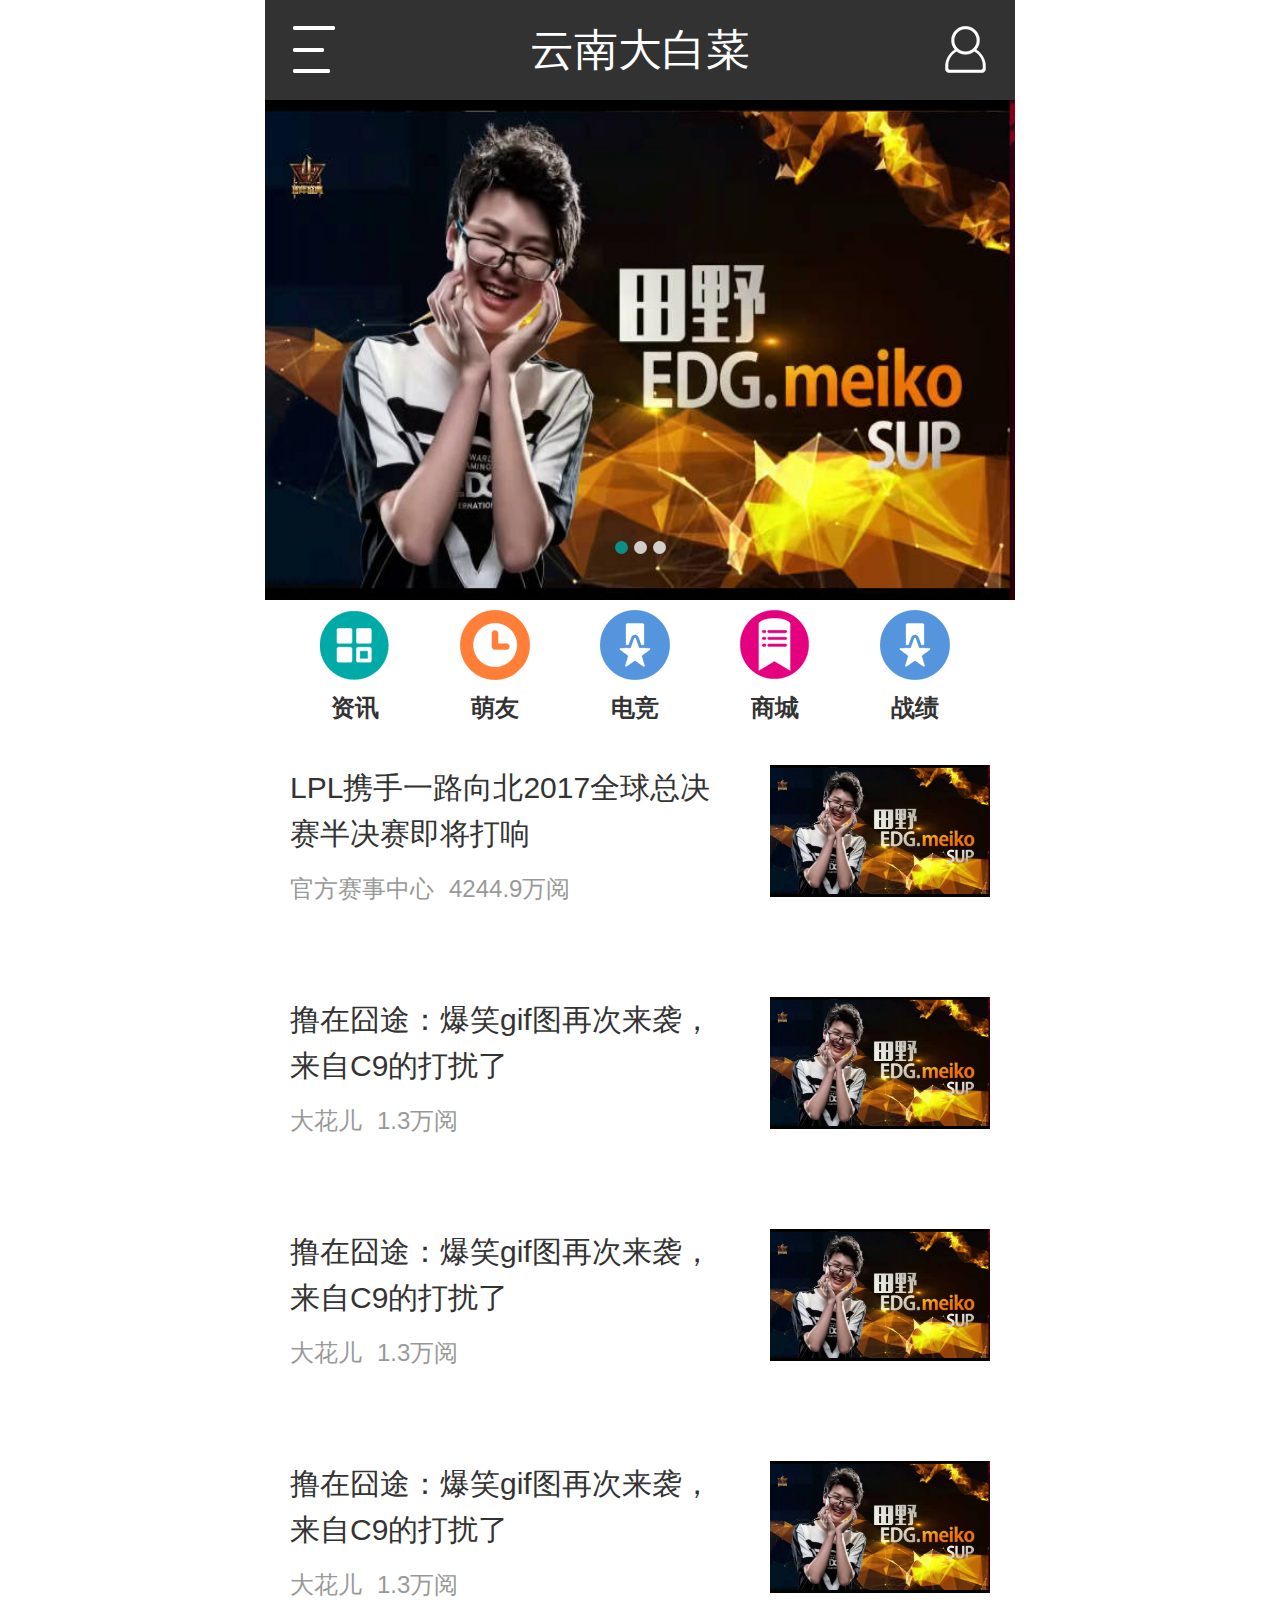
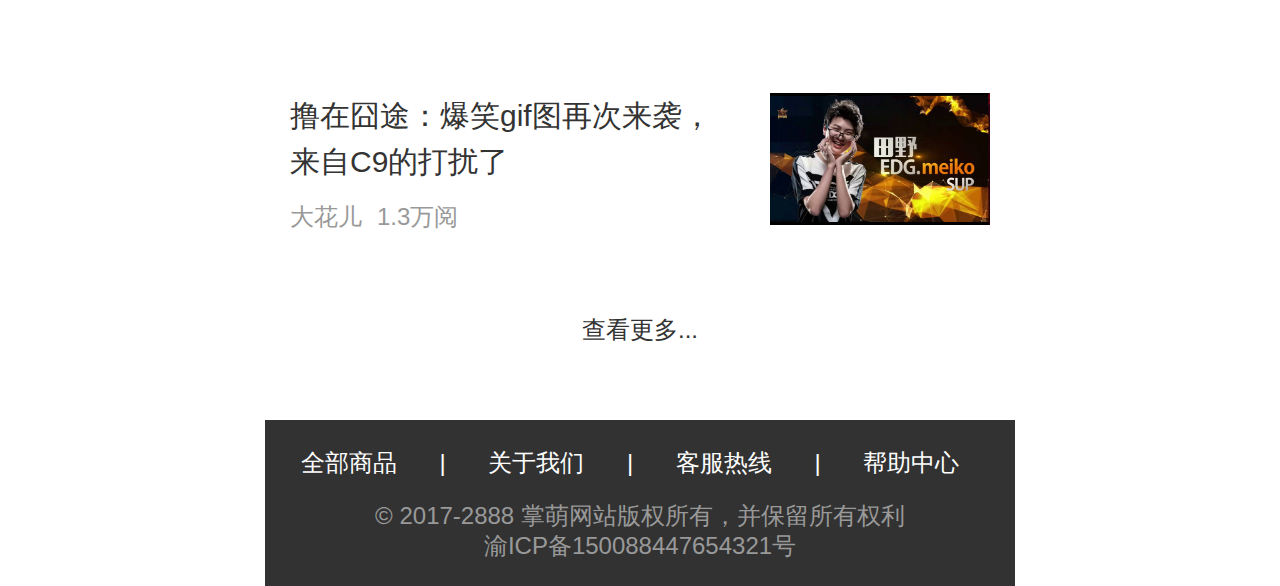
<file: index.html>
<!DOCTYPE html>
<html>
<head>
<meta charset="UTF-8">
<meta name="viewport" content="user-scalable=no"/>
<title>掌萌</title>
<link rel="stylesheet" href="css/base.css"/>
<script type="text/javascript" src="js/adaptive.js"></script>
<script type="text/javascript" src="js/config.js"></script>
<script type="text/javascript" src="js/jquery-1.9.1.min.js"></script>
<script>
    $(document).ready(function(){
        //nav
        $(".menu-a").click(function(){
          $(".nav").stop().slideToggle(500);
        });
    })
</script>  
</head>
<body>
<div class="moball">
    <div class="header">
        <a class="menu-a"><img src="img/Menu-icon.png"/></a>
        <div class="logo"><span>云南大白菜</span></div>
        <a class="me-a" href="menber/menber.html"><img alt="" src="img/Me-icon.png"></a>
    </div>
    <div class="nav">
        <font></font>
        <a href="index.html">首页</a>
        <a href="all.html">咨询</a>
        <a href="sale.html">萌友</a>
        <a href="top.html">电竞</a>
        <a href="brand.html">商城</a>
        <a href="brand.html">战绩</a>
    </div>
    <div class="header-nbsp"></div>
    <div class="indexbanner">
    <div class="slide_01" id="slide_01">
        <div class="mod_01"><a href=""><img src="img/Test-product.jpg" ></a></div>
        <div class="mod_01"><a href=""><img src="img/Test-product.jpg" ></a></div>
        <div class="mod_01"><a href=""><img src="img/Test-product.jpg" ></a></div>
    </div>
    <div class="dotModule_new">
        <div id="slide_01_dot"></div>
    </div>
</div>
    <script type="text/javascript" src="js/srcoll.js"></script>
    <script type="text/javascript">
    //轮播图
    $('.mod_01').css('width',document.body.offsetWidth);
    if(document.getElementById("slide_01")){
    var slide_01 = new ScrollPic();
    slide_01.scrollContId   = "slide_01"; //内容容器ID
    slide_01.dotListId      = "slide_01_dot";//点列表ID
    slide_01.dotOnClassName = "selected";
    slide_01.frameWidth     = document.body.offsetWidth;
    slide_01.pageWidth      = document.body.offsetWidth;
    slide_01.upright        = false;
    slide_01.speed          = 10;
    slide_01.space          = 30;
    slide_01.initialize(); //初始化
    }
    </script>
    <div class="indexnav">
        <a href="all.html"><img src="img/Nav-icon-01.png" /><font>资讯</font></a>
        <a href="sale.html"><img src="img/Nav-icon-02.png" /><font>萌友</font></a>
        <a href="top.html"><img src="img/Nav-icon-03.png" /><font>电竞</font></a>
        <a href="brand.html"><img src="img/Nav-icon-04.png" /><font>商城</font></a>
        <a href="brand.html"><img src="img/Nav-icon-03.png" /><font>战绩</font></a>
    </div>
    <div class="sall">
        <ul>
            <a href="details.html">
                <li>
                    <div class="sall-pic"><img src="img/Test-product.jpg" /></div>
                    <div class="sall-right">
                        <div class="sall-tit">LPL携手一路向北2017全球总决赛半决赛即将打响</div>
                        <div class="sall-dec"><span>官方赛事中心</span><span class="read">4244.9万阅</span></div>
                    </div>
                </li>
            </a>
            <a href="details.html">
                <li>
                    <div class="sall-pic"><img src="img/Test-product.jpg" /></div>
                    <div class="sall-right">
                        <div class="sall-tit">撸在囧途：爆笑gif图再次来袭，来自C9的打扰了</div>
                        <div class="sall-dec"><span>大花儿</span><span class="read">1.3万阅</span></div>
                    </div>
                </li>
            </a>
            <a href="details.html">
                <li>
                    <div class="sall-pic"><img src="img/Test-product.jpg" /></div>
                    <div class="sall-right">
                        <div class="sall-tit">撸在囧途：爆笑gif图再次来袭，来自C9的打扰了</div>
                        <div class="sall-dec"><span>大花儿</span><span class="read">1.3万阅</span></div>
                    </div>
                </li>
            </a>
            <a href="details.html">
                <li>
                    <div class="sall-pic"><img src="img/Test-product.jpg" /></div>
                    <div class="sall-right">
                        <div class="sall-tit">撸在囧途：爆笑gif图再次来袭，来自C9的打扰了</div>
                        <div class="sall-dec"><span>大花儿</span><span class="read">1.3万阅</span></div>
                    </div>
                </li>
            </a>
            <a href="details.html">
                <li>
                    <div class="sall-pic"><img src="img/Test-product.jpg" /></div>
                    <div class="sall-right">
                        <div class="sall-tit">撸在囧途：爆笑gif图再次来袭，来自C9的打扰了</div>
                        <div class="sall-dec"><span>大花儿</span><span class="read">1.3万阅</span></div>
                    </div>
                </li>
            </a>
        </ul>
        <a class="sall-more">查看更多...</a>
    </div>
    <div class="footer">
        <div class="bottomnav">
            <a href="all.html">全部商品</a>
            <em>|</em>
            <a href="info.html">关于我们</a>
            <em>|</em>
            <a href="info.html">客服热线</a>
            <em>|</em>
            <a href="login.html">帮助中心</a>
        </div>
        <div class="bottominfo">
            <p>© 2017-2888 掌萌网站版权所有，并保留所有权利</p>
            <p>渝ICP备150088447654321号</p>
        </div>
    </div>
</div>
</body>
</html>
</file>
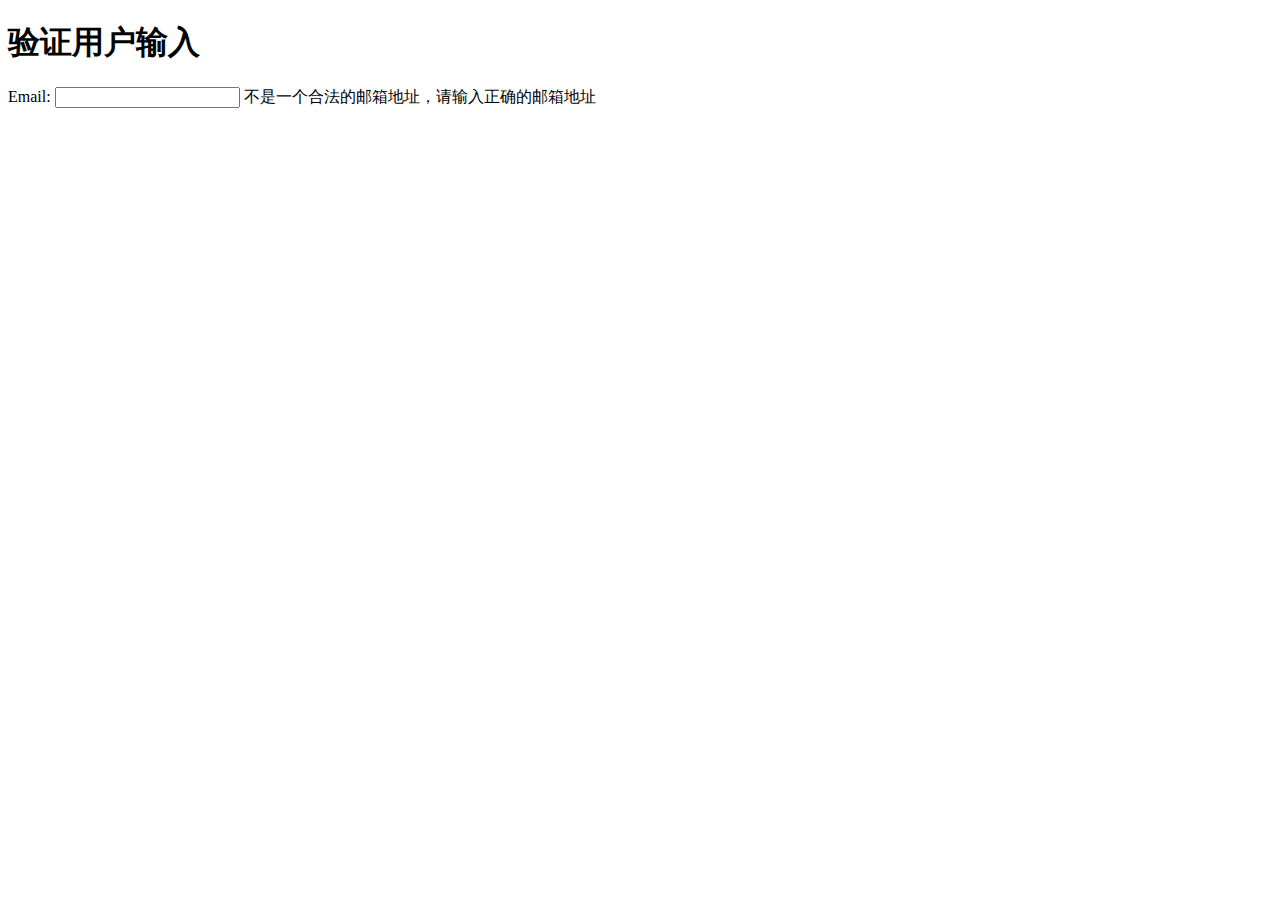
<file: userDefinedInstructionTest.html>
<!DOCTYPE html>
<html>
<head>
<meta charset="utf-8">
<script src="http://cdn.static.runoob.com/libs/angular.js/1.4.6/angular.min.js"></script>
</head>
<body>
	<!-- <div ng-app="myApp" ng-controller="myCtrl">
		名字：<input ng-model="name">
		<h1>你输入了：{{name}}</h1>
	</div>
	<script type="text/javascript">
		var app = angular.module("myApp",[]);
		app.controller("myCtrl",function($scope){
			$scope.name = "John Doe"
		});
	</script>
	<p>使用ng-model指令来绑定输入域到控制器的属性</p> -->
	<h1>验证用户输入</h1>
	<form ng-app="" name="myForm">
		Email:
		<input type="email" name="myAddress" ng-model="text">
		<span ng-show="myForm.myAddress.$error.email">不是一个合法的邮箱地址，请输入正确的邮箱地址</span>
	</form>
</body>
</html>
</file>
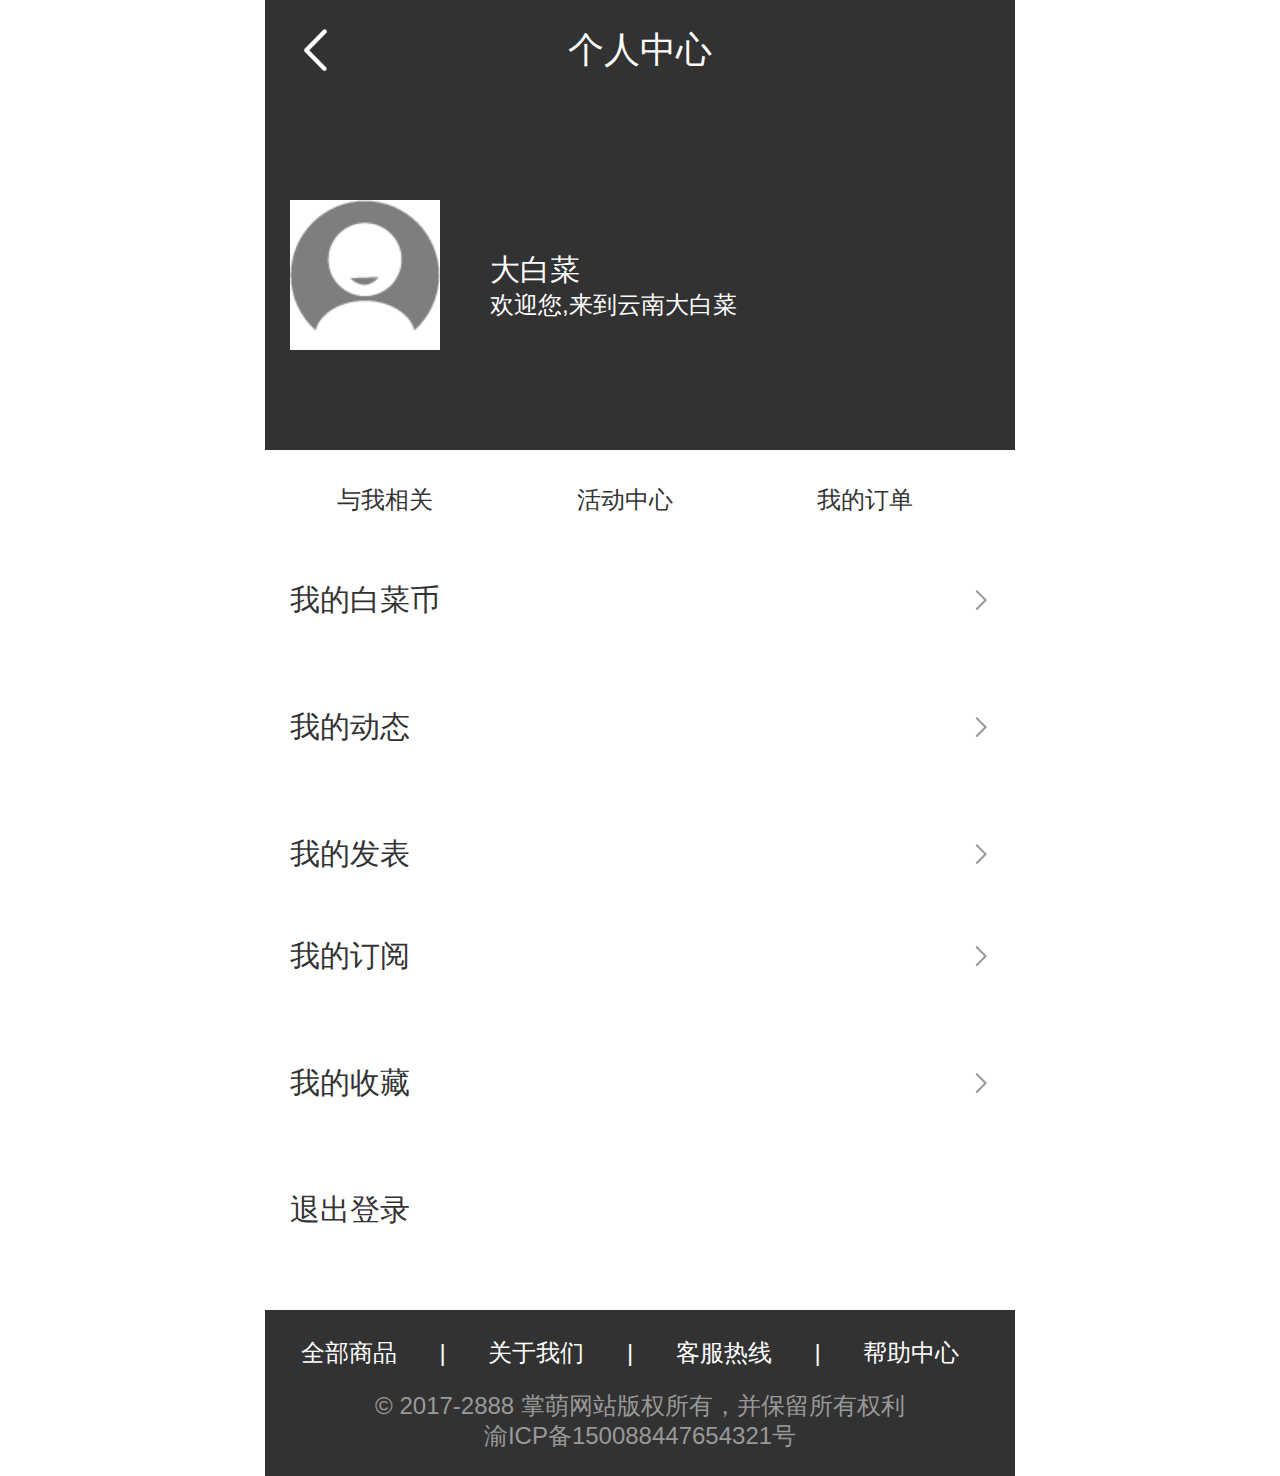
<file: menber/menber.html>
<!DOCTYPE html>
<html>
<head>
<meta charset="UTF-8">
<meta name="viewport" content="user-scalable=no">
<title>云南大白菜-个人中心</title>
<link rel="stylesheet" href="../css/base.css"/>
<script type="text/javascript" src="../js/adaptive.js"></script>
<script type="text/javascript" src="../js/config.js"></script>
<script type="text/javascript" src="../js/jquery-1.9.1.min.js"></script>
<script>
    $(document).ready(function(){
        //nav
        $(".menu-a").click(function(){
          $(".nav").stop().slideToggle(500);
        });
    })
</script>   
</head>
<body>
<div class="moball">
<!--top-->
<div class="othertop">
    <a href="javascript:history.go(-1);" class="goback"><img src="../img/Goback-icon.png" /></a>
    <div class="othertop-font">个人中心</div>
</div>
<div class="othertop-nbsp"></div>
<!--end top-->

<div class="member-top">
    <div class="member-pic br50"><img src="../img/Member-defult.png"></div>
    <div class="member-name"><font>大白菜</font><span>欢迎您,来到云南大白菜</span></div>
</div>
<div class="menber-msg">
    <ul>
        <li><a href="javascript:;">与我相关</a></li>
        <li><a href="javascript:;">活动中心</a></li>
        <li><a href="javascript:;">我的订单</a></li>
    </ul>
</div>
<a href="order.html" class="member-a"><font>我的白菜币</font><img src="../img/Right-icon.png"></a>
<div class="amtb"></div>
<a href="order.html" class="member-a"><font>我的动态</font><img src="../img/Right-icon.png"></a>
<div class="amtb"></div>
<a href="count.html" class="member-a"><font>我的发表</font><img src="../img/Right-icon.png"></a>
<a href="set.html" class="member-a"><font>我的订阅</font><img src="../img/Right-icon.png"></a>
<div class="amtb"></div>
<a href="note.html" class="member-a"><font>我的收藏</font><img src="../img/Right-icon.png"></a>
<div class="amtb"></div>
<a href="#" class="member-a"><font>退出登录</font></a>

<div class="footer">
        <div class="bottomnav">
            <a href="all.html">全部商品</a>
            <em>|</em>
            <a href="info.html">关于我们</a>
            <em>|</em>
            <a href="info.html">客服热线</a>
            <em>|</em>
            <a href="login.html">帮助中心</a>
        </div>
        <div class="bottominfo">
            <p>© 2017-2888 掌萌网站版权所有，并保留所有权利</p>
            <p>渝ICP备150088447654321号</p>
        </div>
    </div>
</div>
</body>
</html>
</file>
<file: css/base.css>
@CHARSET "UTF-8";
html,body,div,p,span,a,i,em,ul,li,h2,h3,h4,form,input,dl,dd,dt{margin:0; padding:0;}
body,html{font-family: Arial;font-size:24rem;color:#333;background: #f4f4fr4;}
a{text-decoration: none;color:#333;cursor: pointer;outline: none;}
a:hover{text-decoration: none;color:#00aaa6;}
i,em{font-style: normal;}
img{border: 0 none;}
ul li{list-style: none;}
input{outline: none;-webkit-appearance:none;border-radius:0;font-size:.24rem;}


.moball{width:7.5rem;margin:0 auto;font-size:.24rem;padding:0;}
/* Header */
.header{width:7.5rem;height:1rem;margin:0 auto;background: #323232;position: fixed;z-index:999999;}
.menu-a{width:1rem;height:1rem;float:left;}
.menu-a img{width:1rem;height:1rem;}
.logo{width:5.5rem;height:1rem;float:left;text-align: center;line-height: 1rem;font-size:.44rem;}
.logo span{color:#FFF;text-align: center;}
.me-a{width:1rem;height:1rem;float:left;}
.me-a img{width:1rem;height:1rem;}
.header-nbsp{width:7.5rem;height:1rem;}

.nav{width:7.5rem;overflow: hidden;position: fixed;background: #444;top:1rem;bottom: 0;z-index: 99999;display: none;}
.nav font{height:1rem;width:7.5rem;display: block;overflow: hidden;}
.nav a{font-size:.4rem;line-height: 1rem;width:7.5rem;display: block;overflow: hidden;text-align: center;color:#444;background: #FFF;border:1px solid #DDD;}
.nav a:hover{background: #00aaa6;}


.indexbanner{width:7.5rem;margin:0 auto; position:relative; display:block;overflow:hidden;}
.mod_01{float:left;width:7.5rem;}
.mod_01 img{width:7.5rem;height:5rem; margin:0 auto; float:left;}
.dotModule_new{-webkit-border-radius:.1rem;position:absolute;bottom:8%;right:0; left:0;z-index:1;}
#slide_01_dot{text-align:center;margin:.03rem auto 0 auto;}
#slide_01_dot span{display:inline-block;margin:0 .03rem;width:.13rem;height:.13rem;vertical-align:middle;background:#f7f7f7;-webkit-border-radius:50%;filter:alpha(opacity=80);opacity:0.8; cursor:pointer;}
#slide_01_dot .selected{background:#00aaa6; }

.indexnav{width:7.5rem;background: #fff;height:1.3rem;}
.indexnav a{width:1rem;height:1.3rem;float: left;margin-left:.4rem;font-weight: bold;}
.indexnav a img{ width:.7rem; height:.7rem; margin:.1rem auto; display:block; overflow:hidden;}
.indexnav a font{ width:1rem; text-align:center; line-height:.36rem; display:block; overflow:hidden; font-size:.24rem;}

.sall{ width:7.5rem; display:block; overflow:hidden;}
.sall ul li{ width:7rem; display:block; overflow:hidden; background:#fff; padding:.25rem; margin-bottom:.02rem;}
.sall ul li .sall-pic{ width:2.2rem; height:1.8rem; float:right; display:block; overflow:hidden;}
.sall ul li .sall-pic img{ width:2.2rem;margin-top:0.1rem;}
.sall ul li .sall-right{ width:4.5rem; display:block; overflow:hidden; float:left;}
.sall ul li .sall-tit{ width:4.5rem; line-height:.46rem; height:.86rem; font-size:.3rem; display:block; overflow:hidden; margin-top:.1rem;}
.sall ul li .sall-dec{ width:4rem; line-height:.36rem; height:.36rem; color:#999; display:block; overflow:hidden; margin-top:.2rem;}
.sall ul li .sall-dec .read{display: inline-block;margin-left:0.15rem;}
.sall ul li .sall-price{ width:4rem; display:block; overflow:hidden; margin-top:.5rem;}
.sall-more{ width:7.5rem; height:.8rem; background:#fff; text-align:center; line-height:.8rem; display:block; overflow:hidden;}

/*Footer*/
.footer{ width:7.5rem; display:block; overflow:hidden; background:#323232; margin:.5rem auto 0 auto; padding:.25rem 0;}
.footer .bottomnav{ width:7.5rem; display:block; overflow:hidden;}
.footer .bottomnav a{ float:left; width:1.675rem; line-height:.36rem; display:block; overflow:hidden; text-align:center; color:#fff;}
.footer .bottomnav em{ float:left; width:.2rem; line-height:.36rem; display:block; overflow:hidden; text-align:center; color:#fff;}
.footer .bottominfo{ width:7rem; display:block; overflow:hidden; text-align:center; line-height:.3rem; color:#999; margin:.2rem auto 0 auto;}


/*会员中心*/
/*top*/
.othertop{ width:7.5rem; height:1rem; margin:0 auto; background:#323232; position:fixed; z-index:99999;}
.goback{ width:1rem; height:1rem; float:left;}
.goback img{ width:1rem; height:1rem;}
.othertop-font{ width:5.5rem; height:1rem; float:left; line-height:1rem; text-align:center; font-size:.36rem; color:#fff;}
.othertop-nbsp{ width:7.5rem; height:1rem;}

.member-top{ width:7rem; display:block; overflow:hidden; padding:1rem .25rem; background:#323232;}
.member-pic{ width:1.5rem; height:1.5rem; float:left; float:left; background:#fff;}
.member-pic img{ width:100%;}
.member-name{ float:right; color:#fff;}
.member-name font{ width:5rem; font-size:.3rem; display:block; margin-top:.5rem;}
.member-name span{ line-height:.24rem; margin-top:.2rem;}

.member-a{ width:7.5rem; height:1rem; margin:0 auto .02rem auto; background:#fff; display:block; overflow:hidden;}
.member-a font{ float:left; line-height:1rem; margin-left:.25rem; font-size:.3rem;}
.member-a img{ float:right; width:.2rem; height:.2rem; margin:.4rem .25rem;}
.mpic{ width:.6rem; height:.6rem; display:block; overflow:hidden; float:right; margin:.2rem 0;}
.mpic img{ width:.6rem !important; height:.6rem !important; margin:0 !important;}
.ma-text{ width:4rem; height:1rem; text-align:right; float:right; border:none; background:none; padding:0 .25rem 0 0; color:#666;} 
.amtb{ height:.25rem; display:block;}
.menber-msg{width:7.5rem;height:1rem;}
.menber-msg ul{width:7.5rem;height:1rem;}
.menber-msg ul li{float: left;width:2.4rem;height:1rem;line-height: 1rem;text-align: center;}
.menber-msg ul li a{display: block;}
</file>
